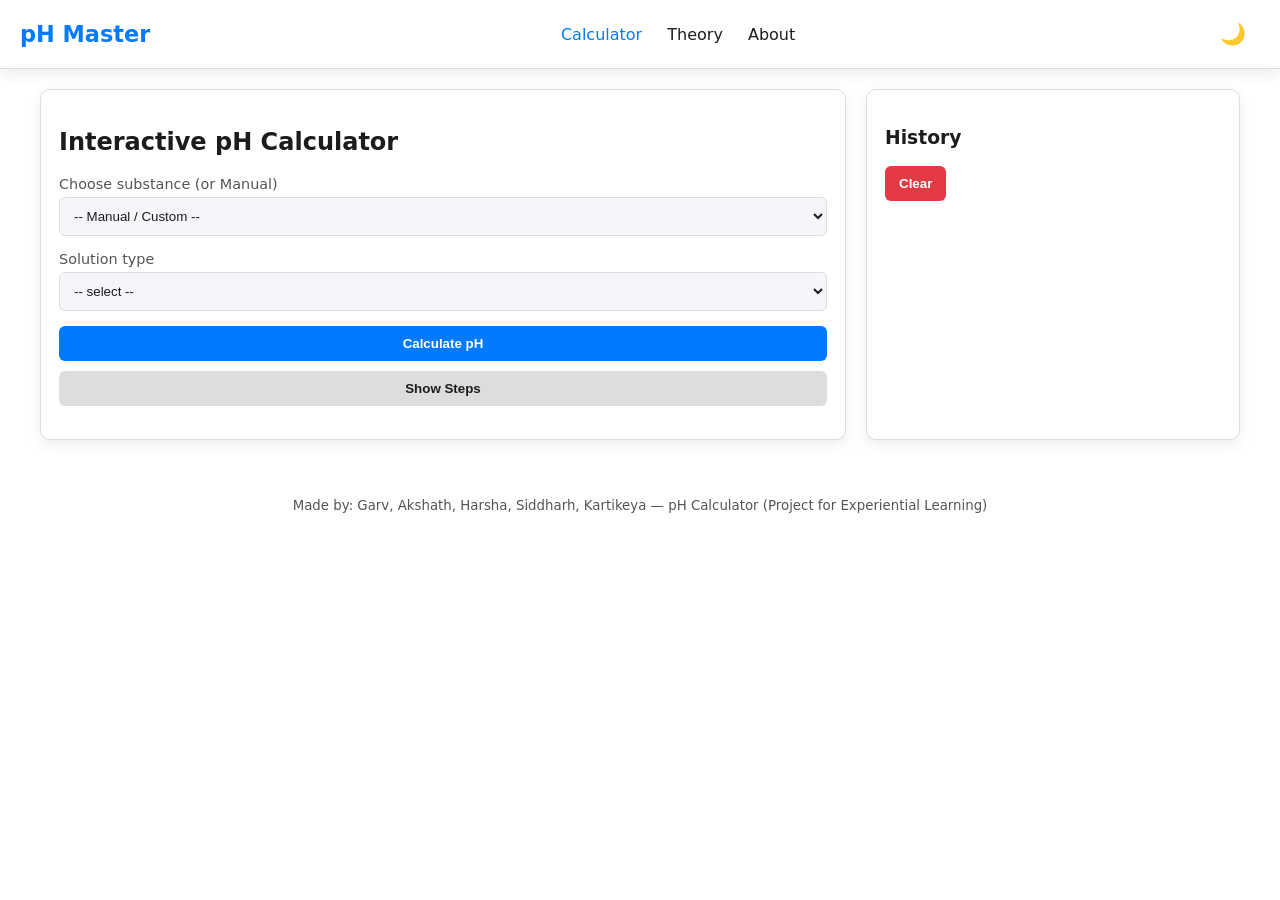
<file: index.html>
<!doctype html>
<html lang="en">
<head>
  <meta charset="utf-8" />
  <meta name="viewport" content="width=device-width, initial-scale=1" />
  <title>pH Master — Interactive pH Calculator</title>
  <link rel="stylesheet" href="style.css">
</head>
<body>
  <header class="topbar">
    <div class="brand">pH Master</div>

    <nav>
      <a href="index.html" class="active">Calculator</a>
      <a href="theory.html">Theory</a>
      <a href="about.html">About</a>
    </nav>

    <div class="controls">
      <button id="theme-toggle" aria-label="Toggle theme">🌙</button>
    </div>
  </header>

  <main class="wrap">

    <section class="card calc-card">
      <h1>Interactive pH Calculator</h1>

      <!-- PRESET SELECTION -->
      <div class="form-row">
        <label for="preset">Choose substance (or Manual)</label>
        <select id="preset" onchange="onPresetChange()">
          <option value="manual">-- Manual / Custom --</option>
        </select>
      </div>

      <!-- TYPE SELECTION -->
      <div class="form-row">
        <label for="type">Solution type</label>
        <select id="type" onchange="renderInputs()">
          <option value="">-- select --</option>
          <option value="strong-acid">Strong Acid</option>
          <option value="weak-acid">Weak Acid</option>
          <option value="strong-base">Strong Base</option>
          <option value="weak-base">Weak Base</option>
        </select>
      </div>

      <!-- DYNAMIC INPUTS -->
      <div id="inputs"></div>

      <!-- BUTTON ROW -->
      <div class="form-row small">
        <button id="calcBtn" onclick="calculate()">Calculate pH</button>
        <button id="stepsBtn" onclick="toggleSteps()" class="muted">Show Steps</button>
      </div>

      <!-- RESULT CARD -->
      <div id="resultCard" class="result-card hidden">

        <div class="result-row">
          <div>
            <h2 id="pHvalue">pH —</h2>
            <div id="category" class="category">—</div>
          </div>

          <div class="actions">
            <button onclick="saveToHistory()">Save</button>
            <button onclick="exportReport()">Export</button>
            <button onclick="printReport()">Print</button>
          </div>
        </div>

        <!-- PH SCALE -->
        <div class="ph-scale-wrap">
          <div class="ph-scale" id="phScale">
            <div class="scale-marker" id="marker"></div>
          </div>
          <div class="scale-labels">
            <span>0</span><span>7</span><span>14</span>
          </div>
        </div>

        <!-- STEPS -->
        <pre id="steps" class="steps hidden"></pre>
      </div>

    </section>

    <!-- HISTORY -->
    <aside class="card history-card">
      <h3>History</h3>
      <ul id="historyList" class="history-list"></ul>

      <div class="history-actions">
        <button onclick="clearHistory()" class="danger">Clear</button>
      </div>
    </aside>

  </main>

  <footer class="footer">
    <small>Made by: Garv, Akshath, Harsha, Siddharh, Kartikeya — pH Calculator (Project for Experiential Learning)</small>
  </footer>

  <script src="script.js"></script>
</body>
</html>
</file>
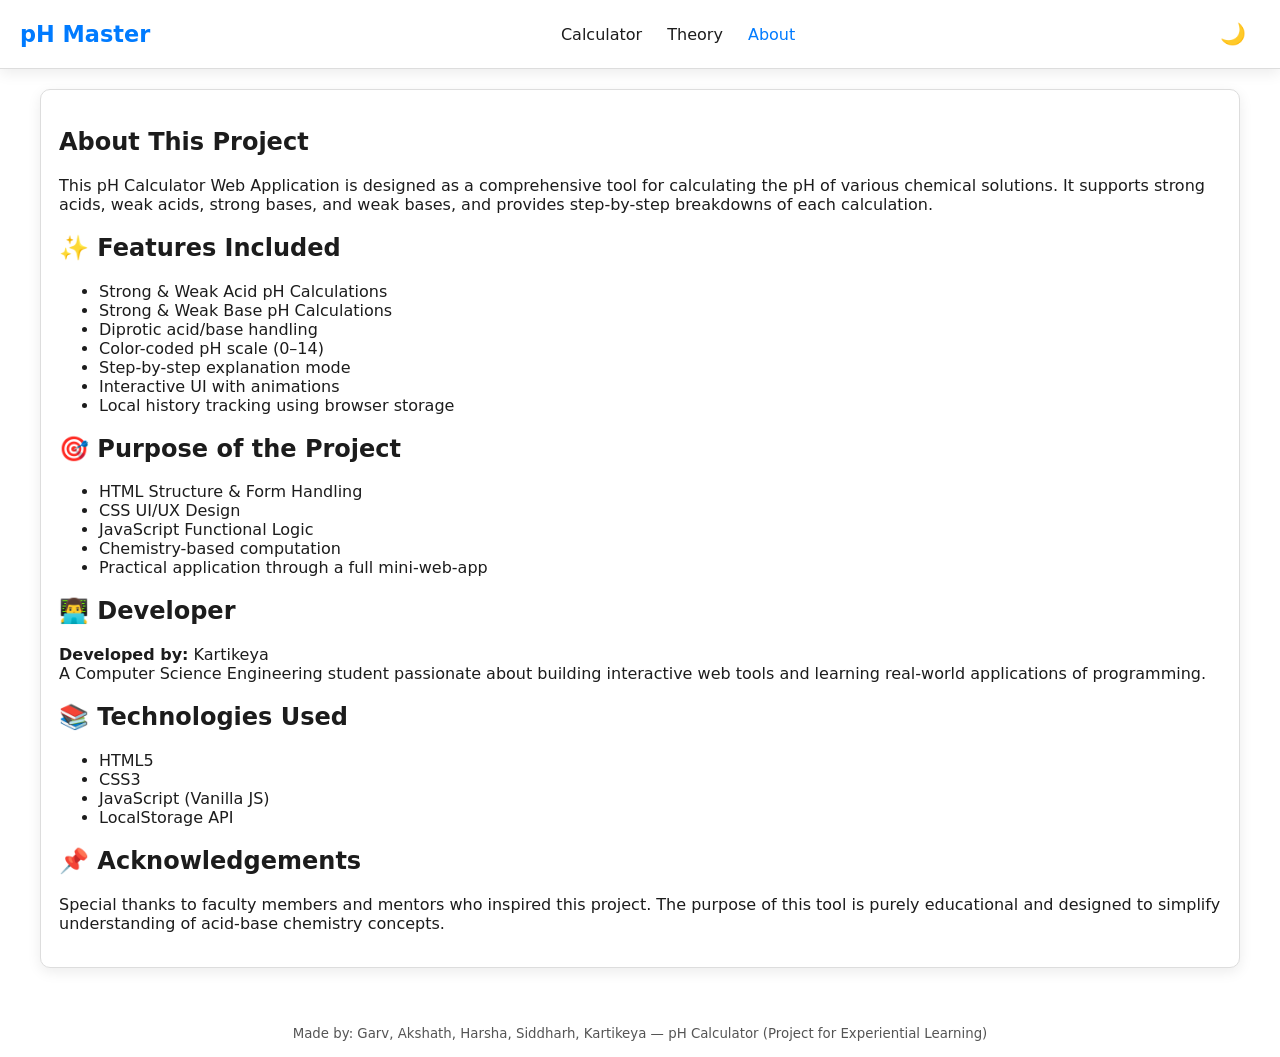
<file: about.html>
<!DOCTYPE html>
<html lang="en">

<head>
  <meta charset="UTF-8">
  <meta name="viewport" content="width=device-width, initial-scale=1.0">
  <title>About • pH Calculator</title>
  <link rel="stylesheet" href="style.css">
</head>

<body>
  <!-- Topbar / Header -->
  <header class="topbar">
    <div class="brand">pH Master</div>
    <nav>
      <a href="index.html">Calculator</a>
      <a href="theory.html">Theory</a>
      <a class="active" href="about.html">About</a>
    </nav>
    <div class="controls">
      <button id="theme-toggle" aria-label="Toggle theme">🌙</button>
    </div>
  </header>

  <main class="wrap">
    <section class="card">
      <h1>About This Project</h1>

      <p>
        This pH Calculator Web Application is designed as a comprehensive tool
        for calculating the pH of various chemical solutions. It supports strong acids,
        weak acids, strong bases, and weak bases, and provides step-by-step breakdowns
        of each calculation.
      </p>

      <h2>✨ Features Included</h2>
      <ul>
        <li>Strong & Weak Acid pH Calculations</li>
        <li>Strong & Weak Base pH Calculations</li>
        <li>Diprotic acid/base handling</li>
        <li>Color-coded pH scale (0–14)</li>
        <li>Step-by-step explanation mode</li>
        <li>Interactive UI with animations</li>
        <li>Local history tracking using browser storage</li>
      </ul>

      <h2>🎯 Purpose of the Project</h2>
      <ul>
        <li>HTML Structure & Form Handling</li>
        <li>CSS UI/UX Design</li>
        <li>JavaScript Functional Logic</li>
        <li>Chemistry-based computation</li>
        <li>Practical application through a full mini-web-app</li>
      </ul>

      <h2>👨‍💻 Developer</h2>
      <p>
        <strong>Developed by:</strong> Kartikeya<br>
        A Computer Science Engineering student passionate about building interactive
        web tools and learning real-world applications of programming.
      </p>

      <h2>📚 Technologies Used</h2>
      <ul>
        <li>HTML5</li>
        <li>CSS3</li>
        <li>JavaScript (Vanilla JS)</li>
        <li>LocalStorage API</li>
      </ul>

      <h2>📌 Acknowledgements</h2>
      <p>
        Special thanks to faculty members and mentors who inspired this project.
        The purpose of this tool is purely educational and designed to simplify
        understanding of acid-base chemistry concepts.
      </p>
    </section>
  </main>

  <!-- Footer -->
  <footer class="footer">
    <small>Made by: Garv, Akshath, Harsha, Siddharh, Kartikeya — pH Calculator (Project for Experiential Learning)</small>
  </footer>

  <!-- JS -->
  <script src="script.js"></script>
</body>
</html>
</file>
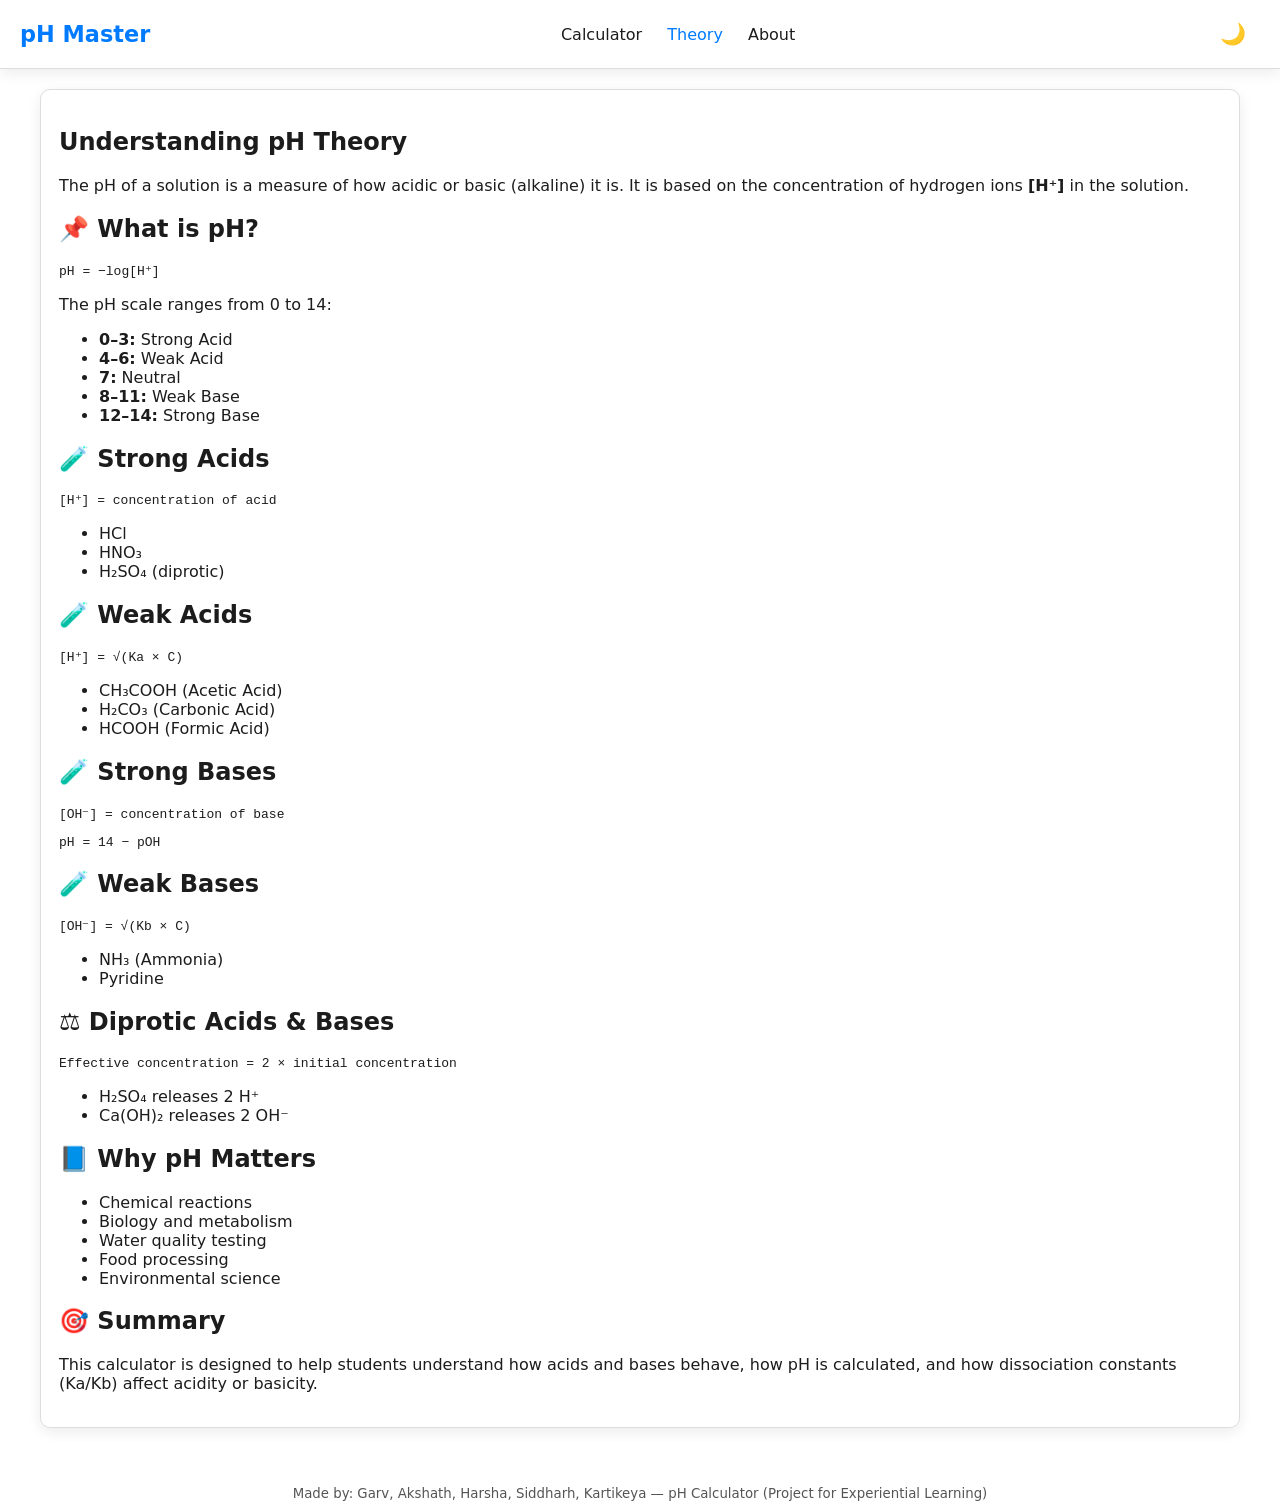
<file: theory.html>
<!DOCTYPE html>
<html lang="en">
<head>
  <meta charset="UTF-8">
  <meta name="viewport" content="width=device-width, initial-scale=1.0">
  <title>Theory • pH Calculator</title>
  <link rel="stylesheet" href="style.css">
</head>
<body>

  <!-- Topbar / Header -->
  <header class="topbar">
    <div class="brand">pH Master</div>
    <nav>
      <a href="index.html">Calculator</a>
      <a class="active" href="theory.html">Theory</a>
      <a href="about.html">About</a>
    </nav>
    <div class="controls">
      <button id="theme-toggle" aria-label="Toggle theme">🌙</button>
    </div>
  </header>

  <main class="wrap">
    <section class="card">
      <h1>Understanding pH Theory</h1>

      <p>
        The pH of a solution is a measure of how acidic or basic (alkaline) it is.
        It is based on the concentration of hydrogen ions <strong>[H⁺]</strong> in the solution.
      </p>

      <h2>📌 What is pH?</h2>
      <pre class="formula">pH = −log[H⁺]</pre>

      <p>The pH scale ranges from 0 to 14:</p>
      <ul>
        <li><strong>0–3:</strong> Strong Acid</li>
        <li><strong>4–6:</strong> Weak Acid</li>
        <li><strong>7:</strong> Neutral</li>
        <li><strong>8–11:</strong> Weak Base</li>
        <li><strong>12–14:</strong> Strong Base</li>
      </ul>

      <h2>🧪 Strong Acids</h2>
      <pre class="formula">[H⁺] = concentration of acid</pre>
      <ul>
        <li>HCl</li>
        <li>HNO₃</li>
        <li>H₂SO₄ (diprotic)</li>
      </ul>

      <h2>🧪 Weak Acids</h2>
      <pre class="formula">[H⁺] = √(Ka × C)</pre>
      <ul>
        <li>CH₃COOH (Acetic Acid)</li>
        <li>H₂CO₃ (Carbonic Acid)</li>
        <li>HCOOH (Formic Acid)</li>
      </ul>

      <h2>🧪 Strong Bases</h2>
      <pre class="formula">[OH⁻] = concentration of base</pre>
      <pre class="formula">pH = 14 − pOH</pre>

      <h2>🧪 Weak Bases</h2>
      <pre class="formula">[OH⁻] = √(Kb × C)</pre>
      <ul>
        <li>NH₃ (Ammonia)</li>
        <li>Pyridine</li>
      </ul>

      <h2>⚖ Diprotic Acids & Bases</h2>
      <pre class="formula">Effective concentration = 2 × initial concentration</pre>
      <ul>
        <li>H₂SO₄ releases 2 H⁺</li>
        <li>Ca(OH)₂ releases 2 OH⁻</li>
      </ul>

      <h2>📘 Why pH Matters</h2>
      <ul>
        <li>Chemical reactions</li>
        <li>Biology and metabolism</li>
        <li>Water quality testing</li>
        <li>Food processing</li>
        <li>Environmental science</li>
      </ul>

      <h2>🎯 Summary</h2>
      <p>
        This calculator is designed to help students understand how acids and bases behave,
        how pH is calculated, and how dissociation constants (Ka/Kb) affect acidity or basicity.
      </p>
    </section>
  </main>

  <!-- Footer -->
  <footer class="footer">
    <small>Made by: Garv, Akshath, Harsha, Siddharh, Kartikeya — pH Calculator (Project for Experiential Learning)</small>
  </footer>

  <!-- JS -->
  <script src="script.js"></script>
</body>
</html>
</file>
<file: style.css>
/* ---------------------------------------------------
   THEME VARIABLES
--------------------------------------------------- */
:root {
  --bg: #ffffff;
  --bg-alt: #f5f6fa;
  --text: #1c1c1c;
  --text-muted: #555;
  --accent: #007bff;
  --danger: #e63946;
  --card-bg: #ffffff;
  --border: #dddddd;
  --shadow: 0 4px 14px rgba(0,0,0,0.08);
  --scale-acid: #ff4e50;
  --scale-neutral: #feca57;
  --scale-base: #1dd1a1;
}

/* DARK MODE */
body.dark {
  --bg: #121212;
  --bg-alt: #1a1a1a;
  --text: #e8e8e8;
  --text-muted: #aaa;
  --accent: #4dabff;
  --card-bg: #1e1e1e;
  --border: #333;
  --shadow: 0 4px 18px rgba(0,0,0,0.35);
}

/* ---------------------------------------------------
   GLOBALS
--------------------------------------------------- */
body {
  margin: 0;
  padding: 0;
  background: var(--bg);
  color: var(--text);
  font-family: system-ui, sans-serif;
  transition: background 0.3s, color 0.3s;
}

.wrap {
  display: flex;
  gap: 20px;
  padding: 20px;
  max-width: 1200px;
  margin: auto;
}

/* ---------------------------------------------------
   HEADER
--------------------------------------------------- */
.topbar {
  display: flex;
  justify-content: space-between;
  align-items: center;
  padding: 12px 20px;
  background: var(--card-bg);
  border-bottom: 1px solid var(--border);
  box-shadow: var(--shadow);
  position: sticky;
  top: 0;
  z-index: 999;
}

.brand {
  font-size: 1.4rem;
  font-weight: 700;
  color: var(--accent);
}

nav a {
  margin: 0 10px;
  text-decoration: none;
  color: var(--text);
  font-weight: 500;
}

nav a.active {
  color: var(--accent);
}

#theme-toggle {
  background: none;
  border: none;
  font-size: 1.3rem;
  cursor: pointer;
  color: var(--text);
}

/* ---------------------------------------------------
   CARDS
--------------------------------------------------- */
.card {
  background: var(--card-bg);
  padding: 18px;
  border-radius: 10px;
  border: 1px solid var(--border);
  box-shadow: var(--shadow);
  transition: background 0.3s, border 0.3s;
}

.calc-card {
  flex: 1.6;
}

.history-card {
  flex: 0.7;
}

/* ---------------------------------------------------
   FORM ELEMENTS
--------------------------------------------------- */
.form-row {
  margin-bottom: 15px;
  display: flex;
  flex-direction: column;
}

label {
  font-size: 0.9rem;
  margin-bottom: 5px;
  color: var(--text-muted);
}

input, select {
  padding: 10px;
  border-radius: 6px;
  border: 1px solid var(--border);
  background: var(--bg-alt);
  color: var(--text);
  transition: background 0.3s, color 0.3s;
}

/* SMALL BUTTON ROW */
.form-row.small {
  display: flex;
  gap: 10px;
}

/* ---------------------------------------------------
   BUTTONS
--------------------------------------------------- */
button {
  padding: 10px 14px;
  border-radius: 6px;
  border: none;
  cursor: pointer;
  font-weight: 600;
  background: var(--accent);
  color: white;
  transition: opacity 0.2s;
}

button:hover {
  opacity: 0.8;
}

button.muted {
  background: var(--border);
  color: var(--text);
}

button.danger {
  background: var(--danger);
}

/* ---------------------------------------------------
   RESULT CARD
--------------------------------------------------- */
.result-card {
  margin-top: 18px;
}

.hidden {
  display: none;
}

.result-row {
  display: flex;
  justify-content: space-between;
  align-items: center;
}

.category {
  font-size: 0.9rem;
  color: var(--accent);
}

/* ---------------------------------------------------
   PH SCALE
--------------------------------------------------- */
.ph-scale-wrap {
  margin-top: 15px;
}

.ph-scale {
  height: 22px;
  background: linear-gradient(
      to right,
      var(--scale-acid),
      var(--scale-neutral),
      var(--scale-base)
  );
  border-radius: 20px;
  position: relative;
  box-shadow: inset 0 0 8px rgba(0,0,0,0.2);
}

.scale-marker {
  position: absolute;
  top: -6px;
  width: 12px;
  height: 34px;
  background: white;
  border-radius: 4px;
  border: 2px solid #111;
  transition: left 0.3s ease;
}

body.dark .scale-marker {
  background: #eee;
  border-color: #000;
}

.scale-labels {
  display: flex;
  justify-content: space-between;
  margin-top: 5px;
  font-size: 0.8rem;
  color: var(--text-muted);
}

/* ---------------------------------------------------
   STEPS
--------------------------------------------------- */
.steps {
  margin-top: 15px;
  padding: 12px;
  background: var(--bg-alt);
  border-radius: 8px;
  border: 1px solid var(--border);
  overflow-x: auto;
  white-space: pre-wrap;
}

/* ---------------------------------------------------
   HISTORY
--------------------------------------------------- */
.history-list {
  list-style: none;
  padding: 0;
  margin: 0;
}

.history-list li {
  padding: 8px 10px;
  background: var(--bg-alt);
  border-radius: 6px;
  margin-bottom: 8px;
  border: 1px solid var(--border);
}

/* ---------------------------------------------------
   FOOTER
--------------------------------------------------- */
.footer {
  text-align: center;
  padding: 15px;
  color: var(--text-muted);
  margin-top: 20px;
}

/* ---------------------------------------------------
   MOBILE RESPONSIVE
--------------------------------------------------- */
@media (max-width: 800px) {
  .wrap {
    flex-direction: column;
  }
}
</file>
